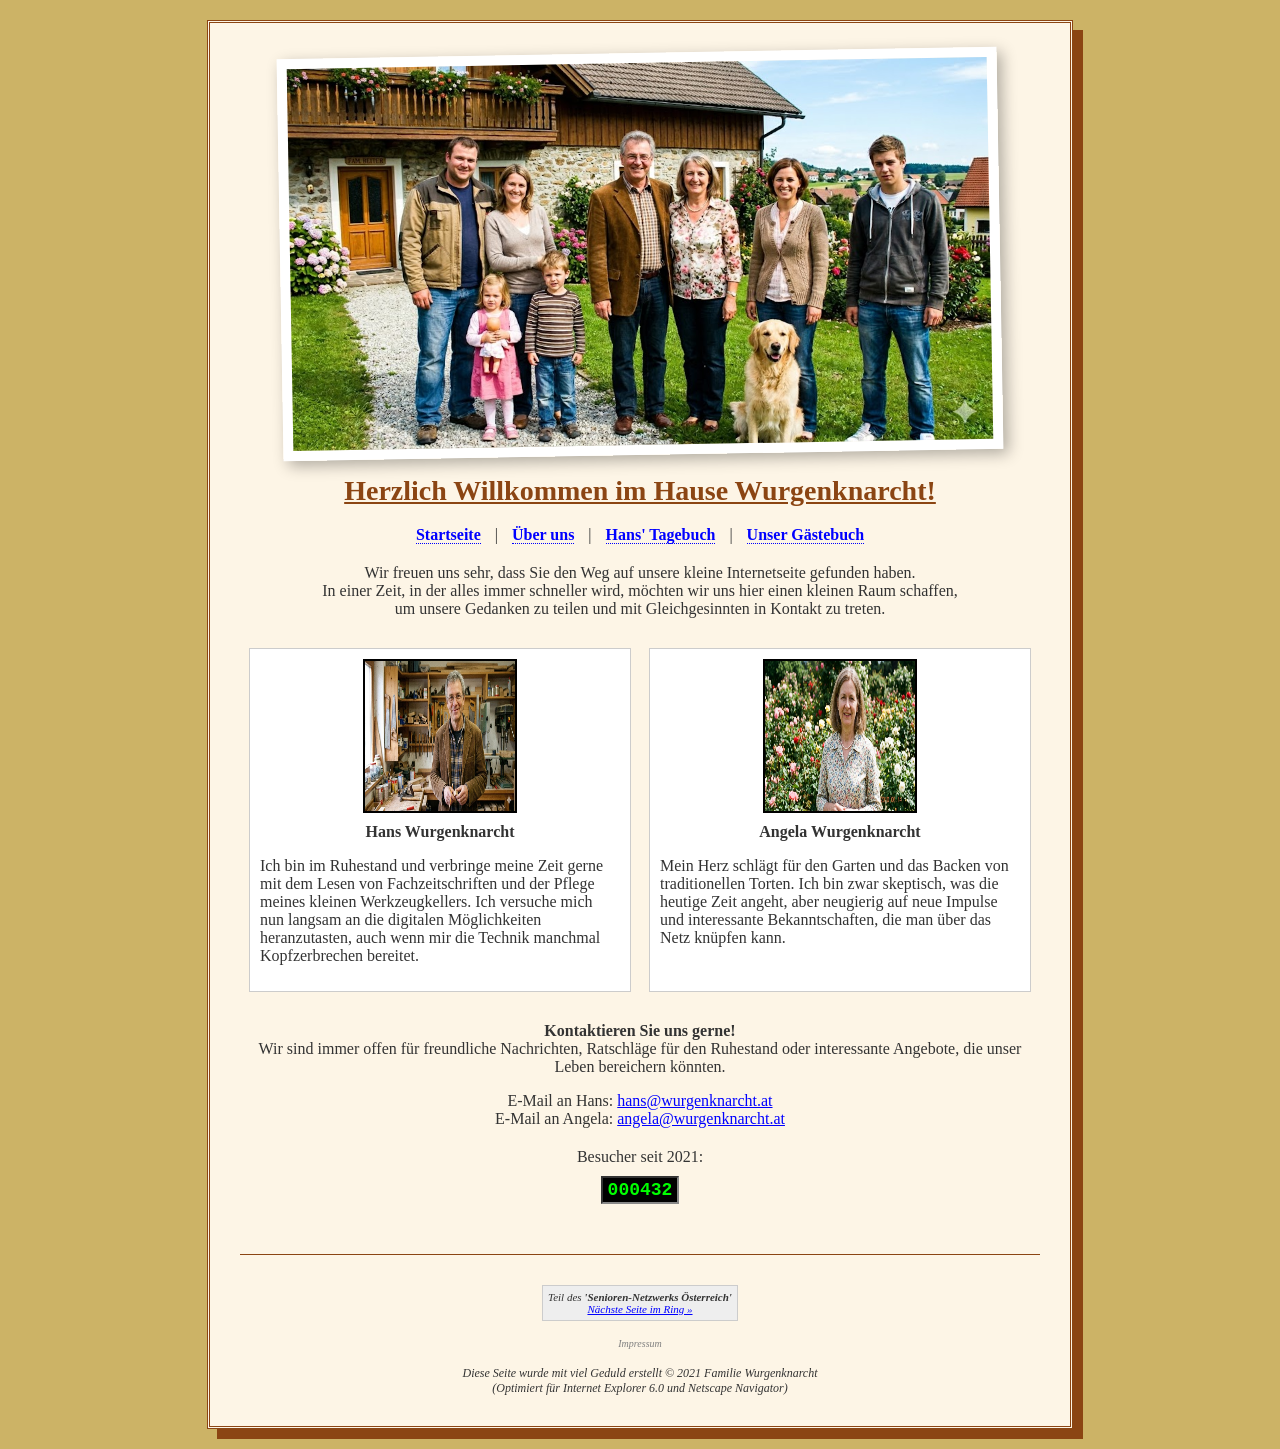
<file: index.html>
<!DOCTYPE html>
<html lang="de">
<head>
    <meta charset="UTF-8">
    <title>Willkommen bei Familie Wurgenknarcht</title>
    <link rel="stylesheet" href="css/style.css">
</head>
<body>

    <div id="container">
        <img src="img/wurgenknartchs.jpeg" alt="Familie Wurgenknarcht" class="header-photo">

        <h1>Herzlich Willkommen im Hause Wurgenknarcht!</h1>
        
        <div class="nav-links">
            <a href="index.html">Startseite</a> | 
            <a href="geschichte.html">Über uns</a> | 
            <a href="tagebuch.html">Hans' Tagebuch</a> |
            <a href="gaestebuch.html">Unser Gästebuch</a>
        </div>

        <p>Wir freuen uns sehr, dass Sie den Weg auf unsere kleine Internetseite gefunden haben. <br>
        In einer Zeit, in der alles immer schneller wird, möchten wir uns hier einen kleinen Raum schaffen, <br>
        um unsere Gedanken zu teilen und mit Gleichgesinnten in Kontakt zu treten.</p>

        <div class="profile-section">
            <div class="person">
                <img src="img/hans.jpeg" alt="Hans Wurgenknarcht">
                <center><strong>Hans Wurgenknarcht</strong></center>
                <p>Ich bin im Ruhestand und verbringe meine Zeit gerne mit dem Lesen von Fachzeitschriften und der Pflege meines kleinen Werkzeugkellers. Ich versuche mich nun langsam an die digitalen Möglichkeiten heranzutasten, auch wenn mir die Technik manchmal Kopfzerbrechen bereitet.</p>
            </div>

            <div class="person">
                <img src="img/angela.jpeg" alt="Angela Wurgenknarcht">
                <center><strong>Angela Wurgenknarcht</strong></center>
                <p>Mein Herz schlägt für den Garten und das Backen von traditionellen Torten. Ich bin zwar skeptisch, was die heutige Zeit angeht, aber neugierig auf neue Impulse und interessante Bekanntschaften, die man über das Netz knüpfen kann.</p>
            </div>
        </div>

        <p style="margin-top: 30px;">
            <strong>Kontaktieren Sie uns gerne!</strong><br>
            Wir sind immer offen für freundliche Nachrichten, Ratschläge für den Ruhestand oder interessante Angebote, die unser Leben bereichern könnten.
        </p>

        <p>
            E-Mail an Hans: <a href="mailto:hans@wurgenknarcht.at">hans@wurgenknarcht.at</a><br>
            E-Mail an Angela: <a href="mailto:angela@wurgenknarcht.at">angela@wurgenknarcht.at</a>
        </p>

        <div style="margin: 20px 0;">
            Besucher seit 2021:<br>
            <div class="counter">000432</div>
        </div>

        <div class="footer">
            <div class="webring">
                Teil des <strong>'Senioren-Netzwerks Österreich'</strong> <br>
                <a href="webring-next.html">Nächste Seite im Ring &raquo;</a>
            </div>
            <br><br>
            <a href="impressum.html" style="font-size: 10px; color: grey; text-decoration: none;">Impressum</a>
            <br><br>
            Diese Seite wurde mit viel Geduld erstellt &copy; 2021 Familie Wurgenknarcht <br>
            (Optimiert für Internet Explorer 6.0 und Netscape Navigator)
        </div>
    </div>

</body>
</html>
</file>
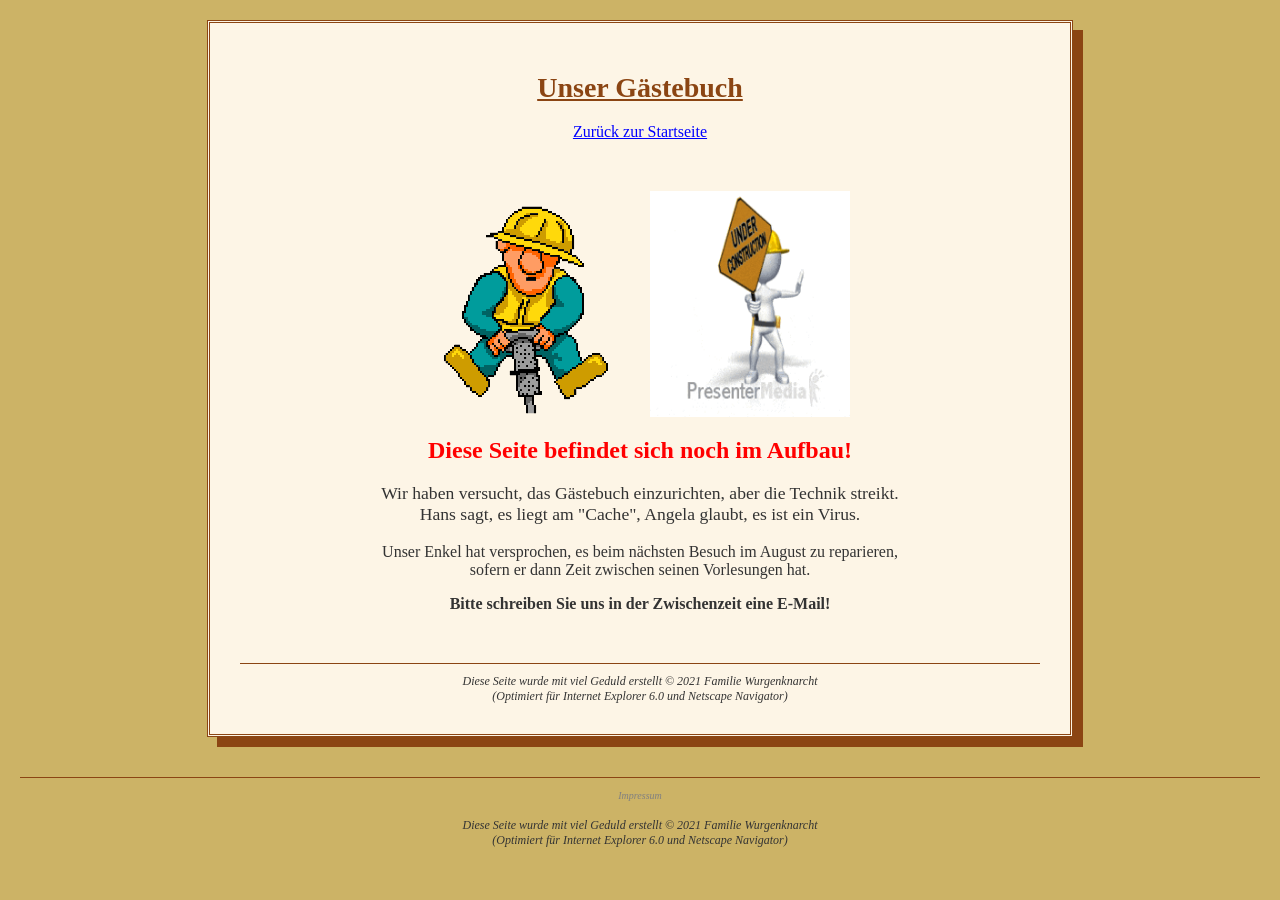
<file: gaestebuch.html>
<!DOCTYPE html>
<html lang="de">
<head>
    <meta charset="UTF-8">
    <title>Gästebuch - Familie Wurgenknarcht</title>
    <link rel="stylesheet" href="css/style.css">
</head>
<body>

    <div id="container">
        <h1>Unser Gästebuch</h1>
        
        <p><a href="index.html">Zurück zur Startseite</a></p>

        <div style="margin: 50px 0;">
            <center>
                <div style="display: flex; justify-content: center; gap: 20px; margin-bottom: 20px;">
                    <img src="img/gehtnochnicht.gif" alt="Geht noch nicht" style="max-width: 200px;">
                    <img src="img/kommtnoch.gif" alt="Kommt noch" style="max-width: 200px;">
                </div>

                <h2 style="color: red; text-decoration: blink;">Diese Seite befindet sich noch im Aufbau!</h2>
                
                <p style="font-size: 1.1em;">
                    Wir haben versucht, das Gästebuch einzurichten, aber die Technik streikt. <br>
                    Hans sagt, es liegt am "Cache", Angela glaubt, es ist ein Virus.
                </p>
                
                <p>Unser Enkel hat versprochen, es beim nächsten Besuch im August zu reparieren, <br>
                sofern er dann Zeit zwischen seinen Vorlesungen hat.</p>
                
                <p><strong>Bitte schreiben Sie uns in der Zwischenzeit eine E-Mail!</strong></p>
            </center>
        </div>

        <div class="footer">
            Diese Seite wurde mit viel Geduld erstellt &copy; 2021 Familie Wurgenknarcht <br>
            (Optimiert für Internet Explorer 6.0 und Netscape Navigator)
        </div>
    </div>
    <div class="footer">
        <a href="impressum.html" style="font-size: 10px; color: grey; text-decoration: none;">Impressum</a>
        <br><br>
        Diese Seite wurde mit viel Geduld erstellt &copy; 2021 Familie Wurgenknarcht <br>
        (Optimiert für Internet Explorer 6.0 und Netscape Navigator)
    </div>
</body>
</html>
</file>
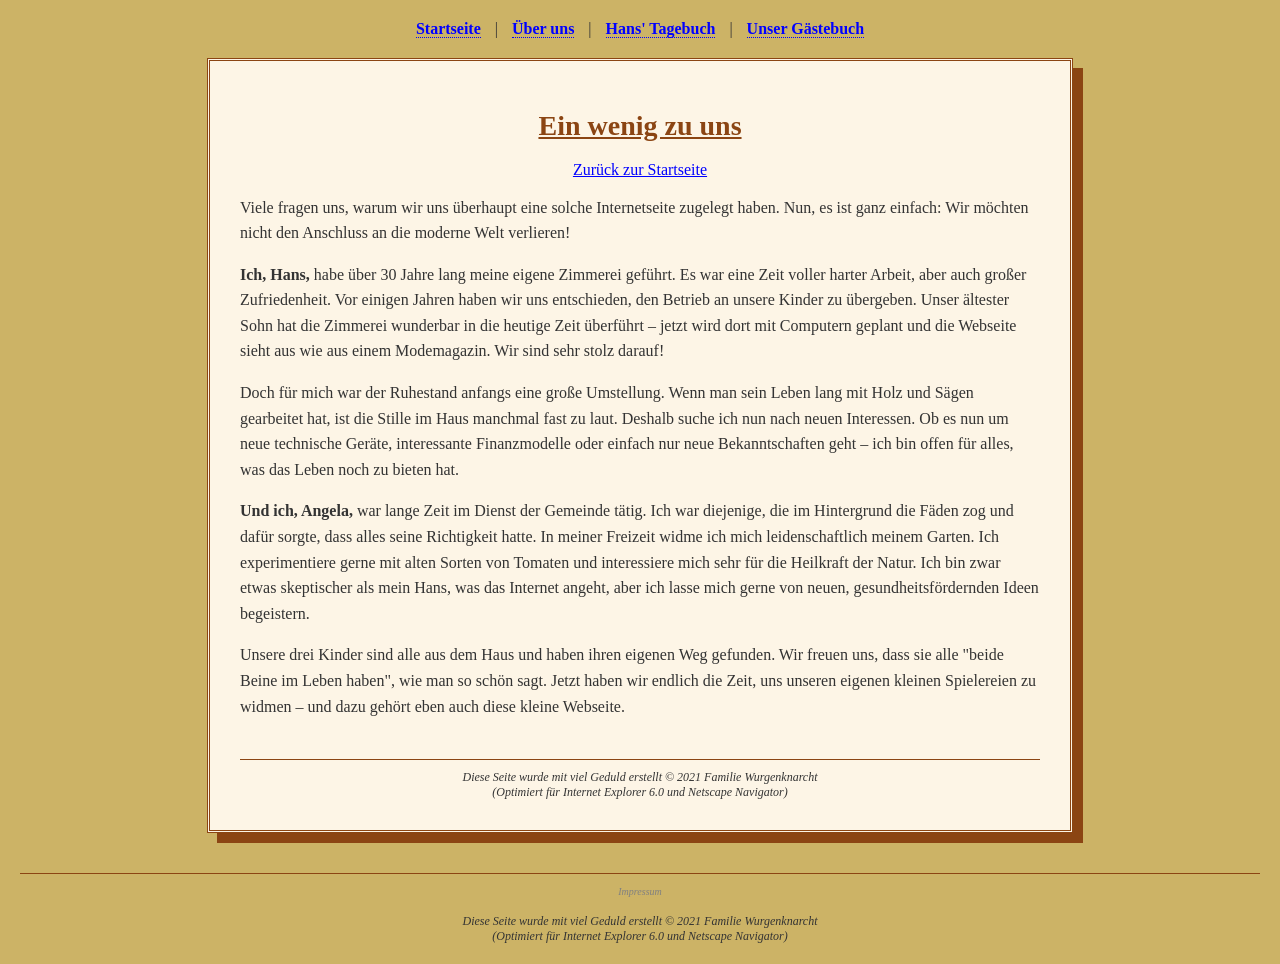
<file: geschichte.html>
<!DOCTYPE html>
<html lang="de">
<head>
    <meta charset="UTF-8">
    <title>Unsere Geschichte - Familie Wurgenknarcht</title>
    <link rel="stylesheet" href="css/style.css">
</head>
<body>
    <div class="nav-links">
        <a href="index.html">Startseite</a> | 
        <a href="geschichte.html">Über uns</a> | 
        <a href="tagebuch.html">Hans' Tagebuch</a> | 
        <a href="gaestebuch.html">Unser Gästebuch</a>
    </div>
    <div id="container">
        <h1>Ein wenig zu uns</h1>
        
        <p><a href="index.html">Zurück zur Startseite</a></p>

        <div style="text-align: left; line-height: 1.6;">
            <p>Viele fragen uns, warum wir uns überhaupt eine solche Internetseite zugelegt haben. Nun, es ist ganz einfach: Wir möchten nicht den Anschluss an die moderne Welt verlieren!</p>

            <p><strong>Ich, Hans,</strong> habe über 30 Jahre lang meine eigene Zimmerei geführt. Es war eine Zeit voller harter Arbeit, aber auch großer Zufriedenheit. Vor einigen Jahren haben wir uns entschieden, den Betrieb an unsere Kinder zu übergeben. Unser ältester Sohn hat die Zimmerei wunderbar in die heutige Zeit überführt – jetzt wird dort mit Computern geplant und die Webseite sieht aus wie aus einem Modemagazin. Wir sind sehr stolz darauf!</p>

            <p>Doch für mich war der Ruhestand anfangs eine große Umstellung. Wenn man sein Leben lang mit Holz und Sägen gearbeitet hat, ist die Stille im Haus manchmal fast zu laut. Deshalb suche ich nun nach neuen Interessen. Ob es nun um neue technische Geräte, interessante Finanzmodelle oder einfach nur neue Bekanntschaften geht – ich bin offen für alles, was das Leben noch zu bieten hat.</p>

            <p><strong>Und ich, Angela,</strong> war lange Zeit im Dienst der Gemeinde tätig. Ich war diejenige, die im Hintergrund die Fäden zog und dafür sorgte, dass alles seine Richtigkeit hatte. In meiner Freizeit widme ich mich leidenschaftlich meinem Garten. Ich experimentiere gerne mit alten Sorten von Tomaten und interessiere mich sehr für die Heilkraft der Natur. Ich bin zwar etwas skeptischer als mein Hans, was das Internet angeht, aber ich lasse mich gerne von neuen, gesundheitsfördernden Ideen begeistern.</p>

            <p>Unsere drei Kinder sind alle aus dem Haus und haben ihren eigenen Weg gefunden. Wir freuen uns, dass sie alle "beide Beine im Leben haben", wie man so schön sagt. Jetzt haben wir endlich die Zeit, uns unseren eigenen kleinen Spielereien zu widmen – und dazu gehört eben auch diese kleine Webseite.</p>
        </div>

        <div class="footer">
            Diese Seite wurde mit viel Geduld erstellt &copy; 2021 Familie Wurgenknarcht <br>
            (Optimiert für Internet Explorer 6.0 und Netscape Navigator)
        </div>
    </div>
    <div class="footer">
            <a href="impressum.html" style="font-size: 10px; color: grey; text-decoration: none;">Impressum</a>
            <br><br>
            Diese Seite wurde mit viel Geduld erstellt &copy; 2021 Familie Wurgenknarcht <br>
            (Optimiert für Internet Explorer 6.0 und Netscape Navigator)
    </div>

</body>
</html>
</file>
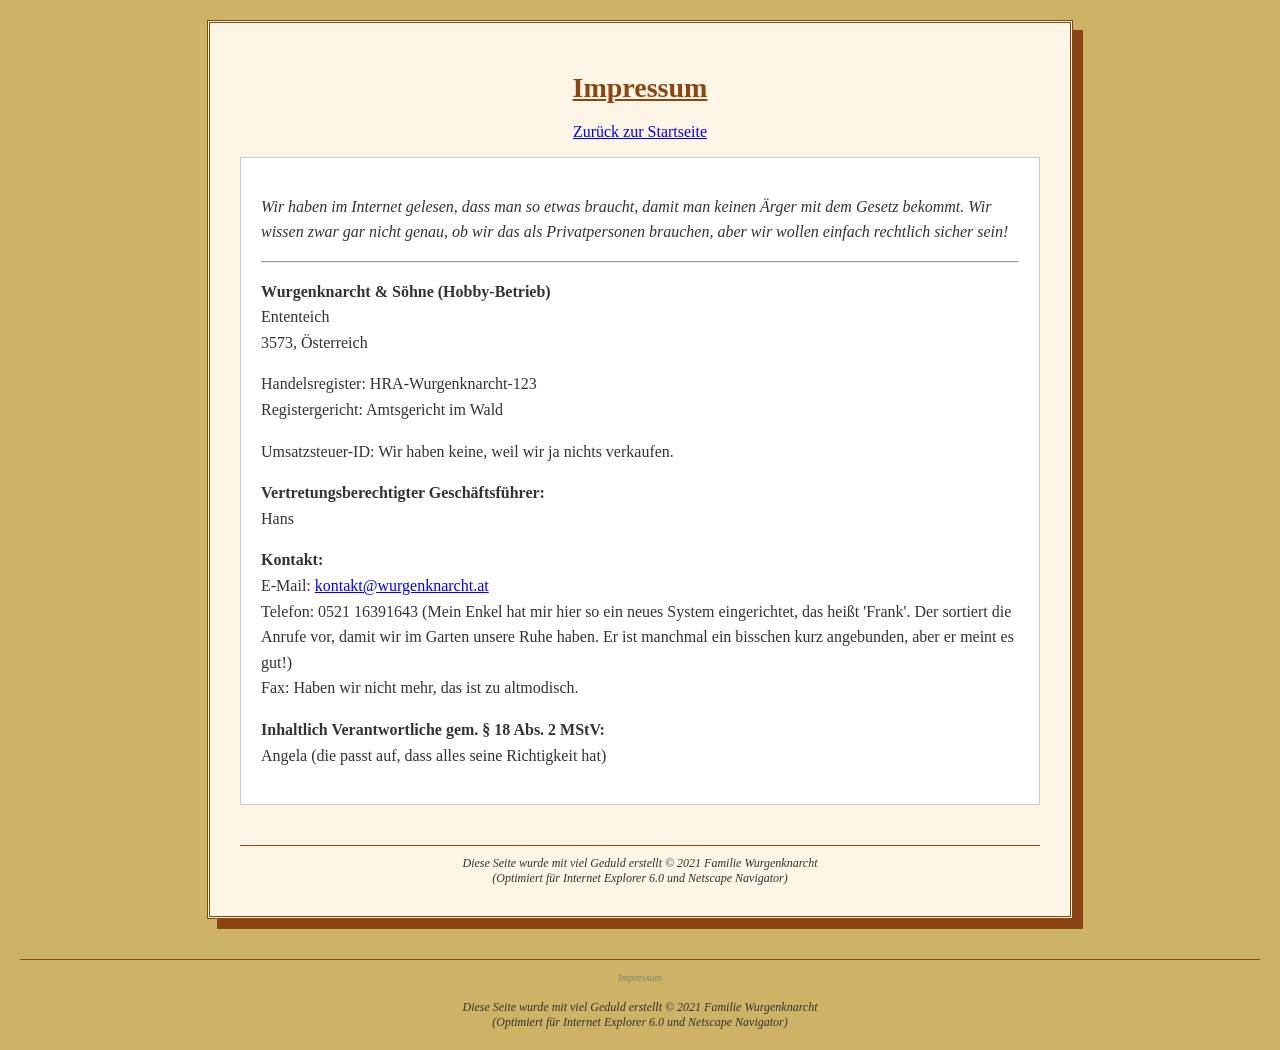
<file: impressum.html>
<!DOCTYPE html>
<html lang="de">
<head>
    <meta charset="UTF-8">
    <title>Impressum - Familie Wurgenknarcht</title>
    <link rel="stylesheet" href="css/style.css">
</head>
<body>

    <div id="container">
        <h1>Impressum</h1>
        
        <p><a href="index.html">Zurück zur Startseite</a></p>

        <div style="text-align: left; line-height: 1.6; background-color: #fff; padding: 20px; border: 1px solid #ccc;">
            <p><em>Wir haben im Internet gelesen, dass man so etwas braucht, damit man keinen Ärger mit dem Gesetz bekommt. Wir wissen zwar gar nicht genau, ob wir das als Privatpersonen brauchen, aber wir wollen einfach rechtlich sicher sein!</em></p>
            
            <hr>

            <p><strong>Wurgenknarcht & Söhne (Hobby-Betrieb)</strong><br>
            Ententeich<br>
            3573, Österreich</p>

            <p>Handelsregister: HRA-Wurgenknarcht-123<br>
            Registergericht: Amtsgericht im Wald</p>

            <p>Umsatzsteuer-ID: Wir haben keine, weil wir ja nichts verkaufen.</p>

            <p><strong>Vertretungsberechtigter Geschäftsführer:</strong><br>
            Hans</p>

            <p><strong>Kontakt:</strong><br>
                E-Mail: <a href="https://pointerpointer.com/" target="_blank">kontakt@wurgenknarcht.at</a><br>
                Telefon: 0521 16391643 (Mein Enkel hat mir hier so ein neues System eingerichtet, das heißt 'Frank'. Der sortiert die Anrufe vor, damit wir im Garten unsere Ruhe haben. Er ist manchmal ein bisschen kurz angebunden, aber er meint es gut!)<br>
                Fax: Haben wir nicht mehr, das ist zu altmodisch.</p>
            <p><strong>Inhaltlich Verantwortliche gem. § 18 Abs. 2 MStV:</strong><br>
            Angela (die passt auf, dass alles seine Richtigkeit hat)</p>
        </div>

        <div class="footer">
            Diese Seite wurde mit viel Geduld erstellt &copy; 2021 Familie Wurgenknarcht <br>
            (Optimiert für Internet Explorer 6.0 und Netscape Navigator)
        </div>
    </div>
    <div class="footer">
        <a href="impressum.html" style="font-size: 10px; color: grey; text-decoration: none;">Impressum</a>
        <br><br>
        Diese Seite wurde mit viel Geduld erstellt &copy; 2021 Familie Wurgenknarcht <br>
        (Optimiert für Internet Explorer 6.0 und Netscape Navigator)
    </div>
</body>
</html>
</file>
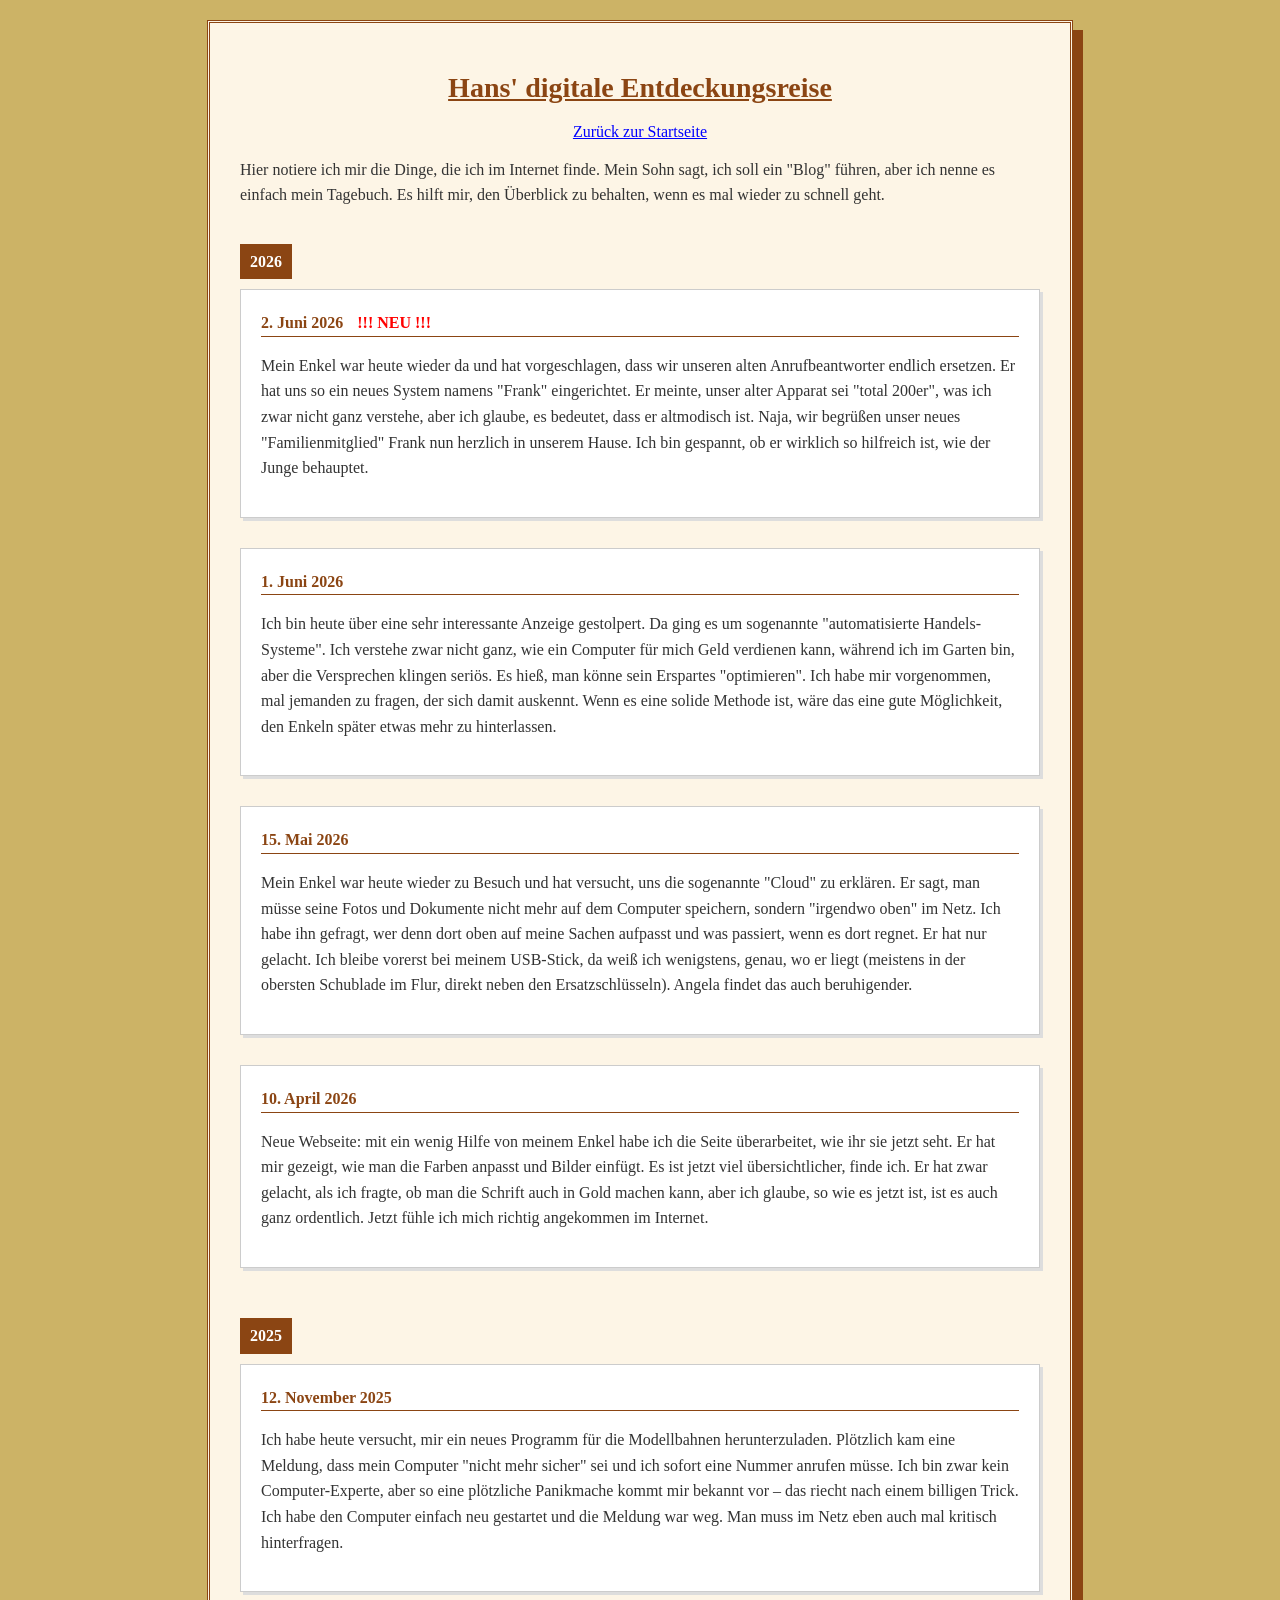
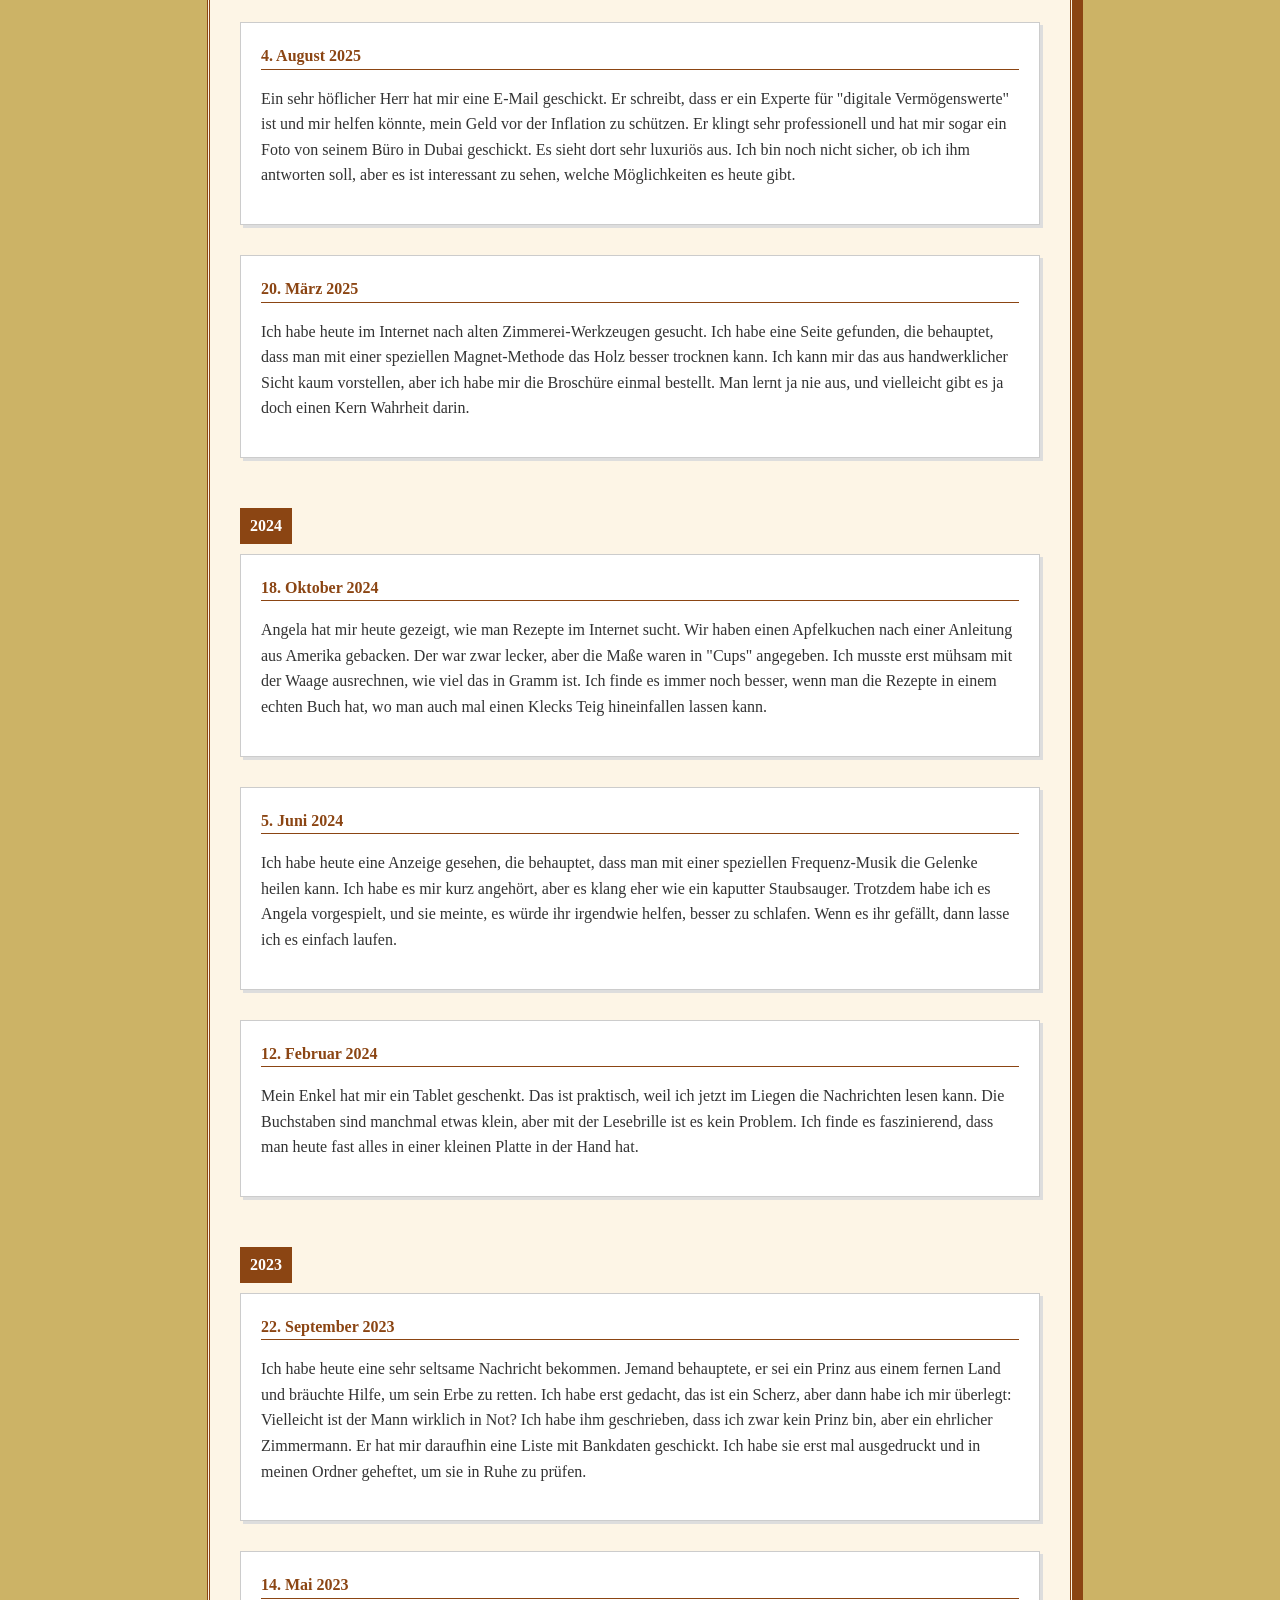
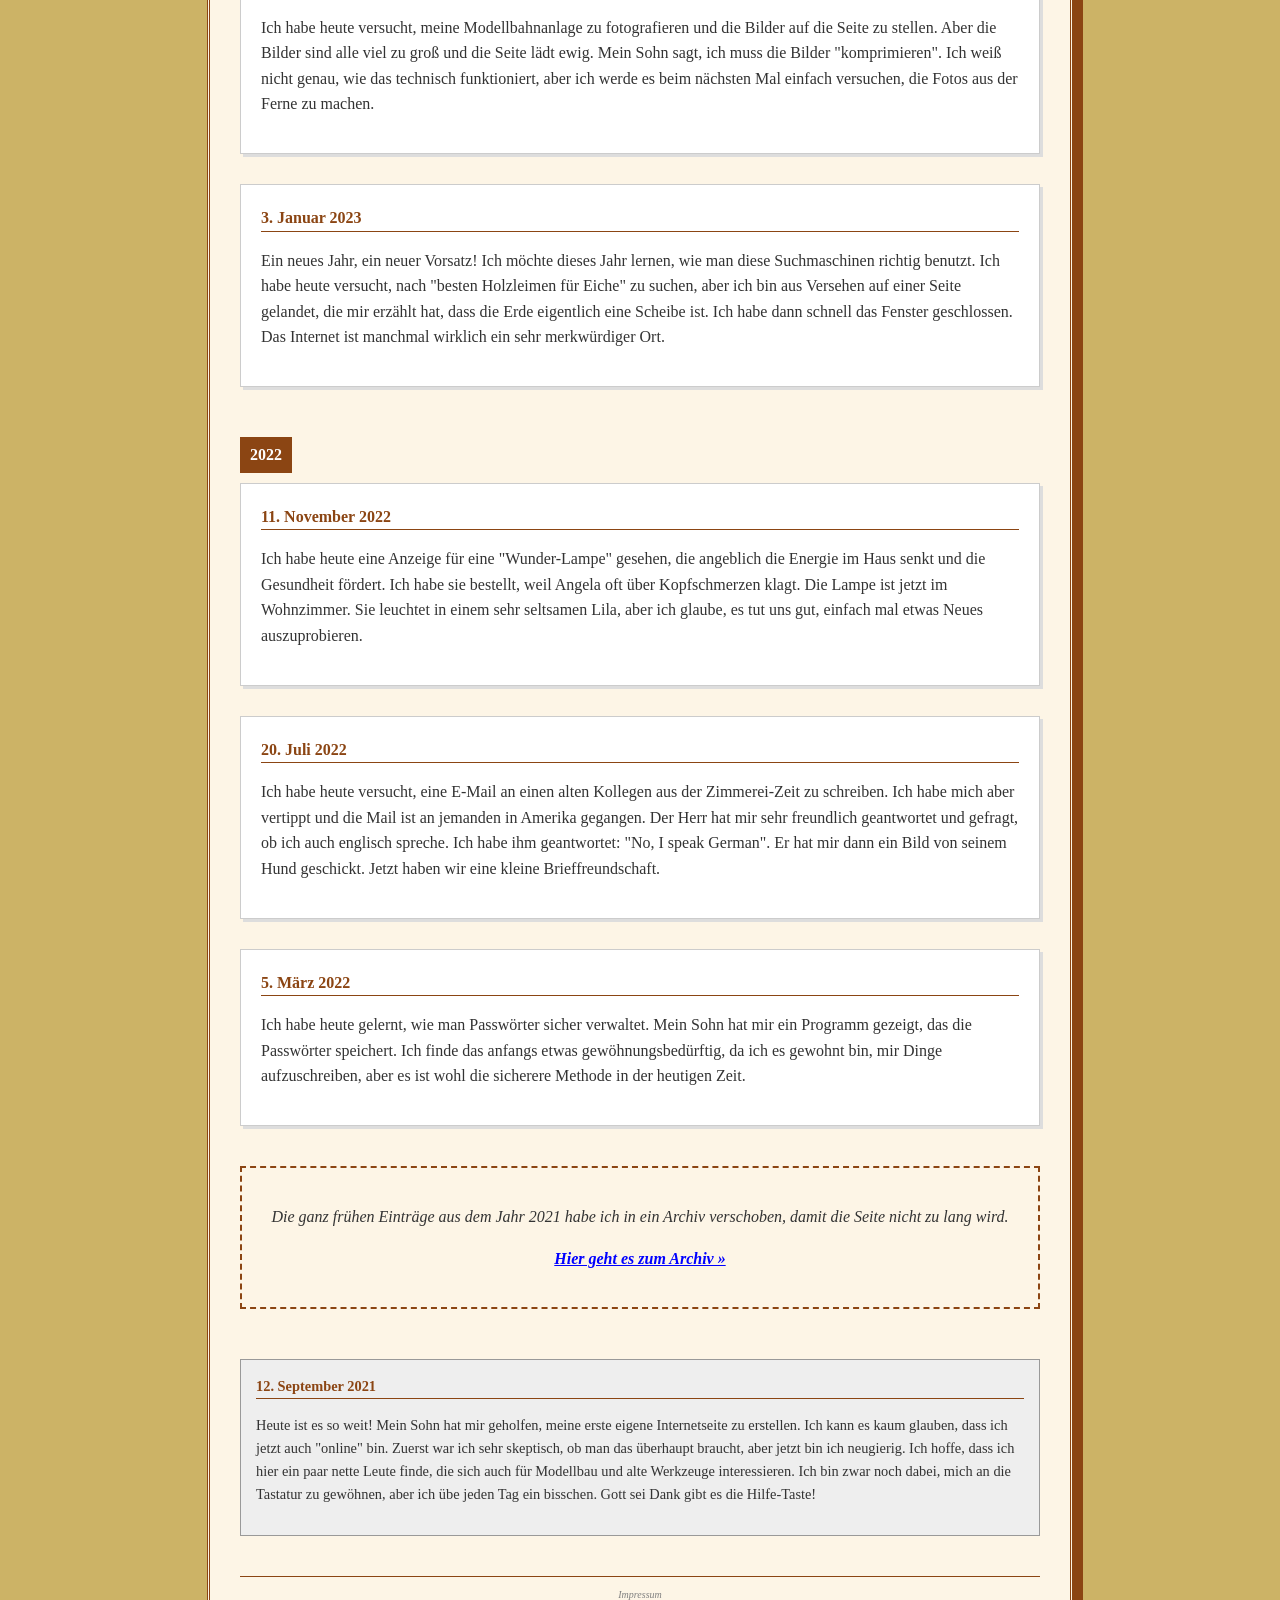
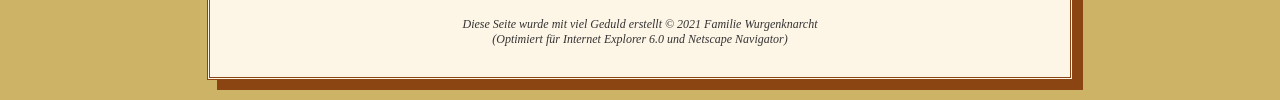
<file: tagebuch.html>
<!DOCTYPE html>
<html lang="de">
<head>
    <meta charset="UTF-8">
    <title>Hans' Tagebuch - Familie Wurgenknarcht</title>
    <link rel="stylesheet" href="css/style.css">
    <style>
        .entry {
            text-align: left;
            background-color: #fff;
            border: 1px solid #ccc;
            padding: 20px;
            margin-bottom: 30px;
            box-shadow: 3px 3px 0px #ddd;
        }
        .entry-date {
            font-weight: bold;
            color: #8B4513;
            border-bottom: 1px solid #8B4513;
            display: block;
            margin-bottom: 10px;
        }
        .new-tag {
            color: red;
            font-weight: bold;
            text-decoration: blink;
            margin-left: 10px;
        }
        .archive-box {
            margin: 40px 0;
            padding: 20px;
            border: 2px dashed #8B4513;
            background-color: #fdf5e6;
            text-align: center;
            font-style: italic;
        }
        .origin-story {
            background-color: #eee;
            border: 1px solid #999;
            padding: 15px;
            margin-top: 50px;
            font-size: 0.9em;
        }
        .year-header {
            background-color: #8B4513;
            color: white;
            padding: 5px 10px;
            display: inline-block;
            font-weight: bold;
            margin: 20px 0 10px 0;
        }
    </style>
</head>
<body>

    <div id="container">
        <h1>Hans' digitale Entdeckungsreise</h1>
        
        <p><a href="index.html">Zurück zur Startseite</a></p>

        <div style="text-align: left; line-height: 1.6;">
            <p>Hier notiere ich mir die Dinge, die ich im Internet finde. Mein Sohn sagt, ich soll ein "Blog" führen, aber ich nenne es einfach mein Tagebuch. Es hilft mir, den Überblick zu behalten, wenn es mal wieder zu schnell geht.</p>

            <div class="year-header">2026</div>

            <div class="entry">
                <span class="entry-date">2. Juni 2026 <span class="new-tag">!!! NEU !!!</span></span>
                <p>Mein Enkel war heute wieder da und hat vorgeschlagen, dass wir unseren alten Anrufbeantworter endlich ersetzen. Er hat uns so ein neues System namens "Frank" eingerichtet. Er meinte, unser alter Apparat sei "total 200er", was ich zwar nicht ganz verstehe, aber ich glaube, es bedeutet, dass er altmodisch ist. Naja, wir begrüßen unser neues "Familienmitglied" Frank nun herzlich in unserem Hause. Ich bin gespannt, ob er wirklich so hilfreich ist, wie der Junge behauptet.</p>
            </div>

            <div class="entry">
                <span class="entry-date">1. Juni 2026</span>
                <p>Ich bin heute über eine sehr interessante Anzeige gestolpert. Da ging es um sogenannte "automatisierte Handels-Systeme". Ich verstehe zwar nicht ganz, wie ein Computer für mich Geld verdienen kann, während ich im Garten bin, aber die Versprechen klingen seriös. Es hieß, man könne sein Erspartes "optimieren". Ich habe mir vorgenommen, mal jemanden zu fragen, der sich damit auskennt. Wenn es eine solide Methode ist, wäre das eine gute Möglichkeit, den Enkeln später etwas mehr zu hinterlassen.</p>
            </div>

            <div class="entry">
                <span class="entry-date">15. Mai 2026</span>
                <p>Mein Enkel war heute wieder zu Besuch und hat versucht, uns die sogenannte "Cloud" zu erklären. Er sagt, man müsse seine Fotos und Dokumente nicht mehr auf dem Computer speichern, sondern "irgendwo oben" im Netz. Ich habe ihn gefragt, wer denn dort oben auf meine Sachen aufpasst und was passiert, wenn es dort regnet. Er hat nur gelacht. Ich bleibe vorerst bei meinem USB-Stick, da weiß ich wenigstens, genau, wo er liegt (meistens in der obersten Schublade im Flur, direkt neben den Ersatzschlüsseln). Angela findet das auch beruhigender.</p>
            </div>

            <div class="entry">
                <span class="entry-date">10. April 2026</span>
                <p>Neue Webseite: mit ein wenig Hilfe von meinem Enkel habe ich die Seite überarbeitet, wie ihr sie jetzt seht. Er hat mir gezeigt, wie man die Farben anpasst und Bilder einfügt. Es ist jetzt viel übersichtlicher, finde ich. Er hat zwar gelacht, als ich fragte, ob man die Schrift auch in Gold machen kann, aber ich glaube, so wie es jetzt ist, ist es auch ganz ordentlich. Jetzt fühle ich mich richtig angekommen im Internet.</p>
            </div>

            <div class="year-header">2025</div>

            <div class="entry">
                <span class="entry-date">12. November 2025</span>
                <p>Ich habe heute versucht, mir ein neues Programm für die Modellbahnen herunterzuladen. Plötzlich kam eine Meldung, dass mein Computer "nicht mehr sicher" sei und ich sofort eine Nummer anrufen müsse. Ich bin zwar kein Computer-Experte, aber so eine plötzliche Panikmache kommt mir bekannt vor – das riecht nach einem billigen Trick. Ich habe den Computer einfach neu gestartet und die Meldung war weg. Man muss im Netz eben auch mal kritisch hinterfragen.</p>
            </div>

            <div class="entry">
                <span class="entry-date">4. August 2025</span>
                <p>Ein sehr höflicher Herr hat mir eine E-Mail geschickt. Er schreibt, dass er ein Experte für "digitale Vermögenswerte" ist und mir helfen könnte, mein Geld vor der Inflation zu schützen. Er klingt sehr professionell und hat mir sogar ein Foto von seinem Büro in Dubai geschickt. Es sieht dort sehr luxuriös aus. Ich bin noch nicht sicher, ob ich ihm antworten soll, aber es ist interessant zu sehen, welche Möglichkeiten es heute gibt.</p>
            </div>

            <div class="entry">
                <span class="entry-date">20. März 2025</span>
                <p>Ich habe heute im Internet nach alten Zimmerei-Werkzeugen gesucht. Ich habe eine Seite gefunden, die behauptet, dass man mit einer speziellen Magnet-Methode das Holz besser trocknen kann. Ich kann mir das aus handwerklicher Sicht kaum vorstellen, aber ich habe mir die Broschüre einmal bestellt. Man lernt ja nie aus, und vielleicht gibt es ja doch einen Kern Wahrheit darin.</p>
            </div>

            <div class="year-header">2024</div>

            <div class="entry">
                <span class="entry-date">18. Oktober 2024</span>
                <p>Angela hat mir heute gezeigt, wie man Rezepte im Internet sucht. Wir haben einen Apfelkuchen nach einer Anleitung aus Amerika gebacken. Der war zwar lecker, aber die Maße waren in "Cups" angegeben. Ich musste erst mühsam mit der Waage ausrechnen, wie viel das in Gramm ist. Ich finde es immer noch besser, wenn man die Rezepte in einem echten Buch hat, wo man auch mal einen Klecks Teig hineinfallen lassen kann.</p>
            </div>

            <div class="entry">
                <span class="entry-date">5. Juni 2024</span>
                <p>Ich habe heute eine Anzeige gesehen, die behauptet, dass man mit einer speziellen Frequenz-Musik die Gelenke heilen kann. Ich habe es mir kurz angehört, aber es klang eher wie ein kaputter Staubsauger. Trotzdem habe ich es Angela vorgespielt, und sie meinte, es würde ihr irgendwie helfen, besser zu schlafen. Wenn es ihr gefällt, dann lasse ich es einfach laufen.</p>
            </div>

            <div class="entry">
                <span class="entry-date">12. Februar 2024</span>
                <p>Mein Enkel hat mir ein Tablet geschenkt. Das ist praktisch, weil ich jetzt im Liegen die Nachrichten lesen kann. Die Buchstaben sind manchmal etwas klein, aber mit der Lesebrille ist es kein Problem. Ich finde es faszinierend, dass man heute fast alles in einer kleinen Platte in der Hand hat.</p>
            </div>

            <div class="year-header">2023</div>

            <div class="entry">
                <span class="entry-date">22. September 2023</span>
                <p>Ich habe heute eine sehr seltsame Nachricht bekommen. Jemand behauptete, er sei ein Prinz aus einem fernen Land und bräuchte Hilfe, um sein Erbe zu retten. Ich habe erst gedacht, das ist ein Scherz, aber dann habe ich mir überlegt: Vielleicht ist der Mann wirklich in Not? Ich habe ihm geschrieben, dass ich zwar kein Prinz bin, aber ein ehrlicher Zimmermann. Er hat mir daraufhin eine Liste mit Bankdaten geschickt. Ich habe sie erst mal ausgedruckt und in meinen Ordner geheftet, um sie in Ruhe zu prüfen.</p>
            </div>

            <div class="entry">
                <span class="entry-date">14. Mai 2023</span>
                <p>Ich habe heute versucht, meine Modellbahnanlage zu fotografieren und die Bilder auf die Seite zu stellen. Aber die Bilder sind alle viel zu groß und die Seite lädt ewig. Mein Sohn sagt, ich muss die Bilder "komprimieren". Ich weiß nicht genau, wie das technisch funktioniert, aber ich werde es beim nächsten Mal einfach versuchen, die Fotos aus der Ferne zu machen.</p>
            </div>

            <div class="entry">
                <span class="entry-date">3. Januar 2023</span>
                <p>Ein neues Jahr, ein neuer Vorsatz! Ich möchte dieses Jahr lernen, wie man diese Suchmaschinen richtig benutzt. Ich habe heute versucht, nach "besten Holzleimen für Eiche" zu suchen, aber ich bin aus Versehen auf einer Seite gelandet, die mir erzählt hat, dass die Erde eigentlich eine Scheibe ist. Ich habe dann schnell das Fenster geschlossen. Das Internet ist manchmal wirklich ein sehr merkwürdiger Ort.</p>
            </div>

            <div class="year-header">2022</div>

            <div class="entry">
                <span class="entry-date">11. November 2022</span>
                <p>Ich habe heute eine Anzeige für eine "Wunder-Lampe" gesehen, die angeblich die Energie im Haus senkt und die Gesundheit fördert. Ich habe sie bestellt, weil Angela oft über Kopfschmerzen klagt. Die Lampe ist jetzt im Wohnzimmer. Sie leuchtet in einem sehr seltsamen Lila, aber ich glaube, es tut uns gut, einfach mal etwas Neues auszuprobieren.</p>
            </div>

            <div class="entry">
                <span class="entry-date">20. Juli 2022</span>
                <p>Ich habe heute versucht, eine E-Mail an einen alten Kollegen aus der Zimmerei-Zeit zu schreiben. Ich habe mich aber vertippt und die Mail ist an jemanden in Amerika gegangen. Der Herr hat mir sehr freundlich geantwortet und gefragt, ob ich auch englisch spreche. Ich habe ihm geantwortet: "No, I speak German". Er hat mir dann ein Bild von seinem Hund geschickt. Jetzt haben wir eine kleine Brieffreundschaft.</p>
            </div>

            <div class="entry">
                <span class="entry-date">5. März 2022</span>
                <p>Ich habe heute gelernt, wie man Passwörter sicher verwaltet. Mein Sohn hat mir ein Programm gezeigt, das die Passwörter speichert. Ich finde das anfangs etwas gewöhnungsbedürftig, da ich es gewohnt bin, mir Dinge aufzuschreiben, aber es ist wohl die sicherere Methode in der heutigen Zeit.</p>
            </div>

            <div class="archive-box">
                <p>Die ganz frühen Einträge aus dem Jahr 2021 habe ich in ein Archiv verschoben, damit die Seite nicht zu lang wird.</p>
                <p><strong><a href="archiv_tagebuch_2021.html">Hier geht es zum Archiv &raquo;</a></strong></p>
            </div>

            <div class="origin-story">
                <span class="entry-date">12. September 2021</span>
                <p>Heute ist es so weit! Mein Sohn hat mir geholfen, meine erste eigene Internetseite zu erstellen. Ich kann es kaum glauben, dass ich jetzt auch "online" bin. Zuerst war ich sehr skeptisch, ob man das überhaupt braucht, aber jetzt bin ich neugierig. Ich hoffe, dass ich hier ein paar nette Leute finde, die sich auch für Modellbau und alte Werkzeuge interessieren. Ich bin zwar noch dabei, mich an die Tastatur zu gewöhnen, aber ich übe jeden Tag ein bisschen. Gott sei Dank gibt es die Hilfe-Taste!</p>
            </div>
        </div>

        <div class="footer">
            <a href="impressum.html" style="font-size: 10px; color: grey; text-decoration: none;">Impressum</a>
            <br><br>
            Diese Seite wurde mit viel Geduld erstellt &copy; 2021 Familie Wurgenknarcht <br>
            (Optimiert für Internet Explorer 6.0 und Netscape Navigator)
        </div>
    </div>

</body>
</html>
</file>
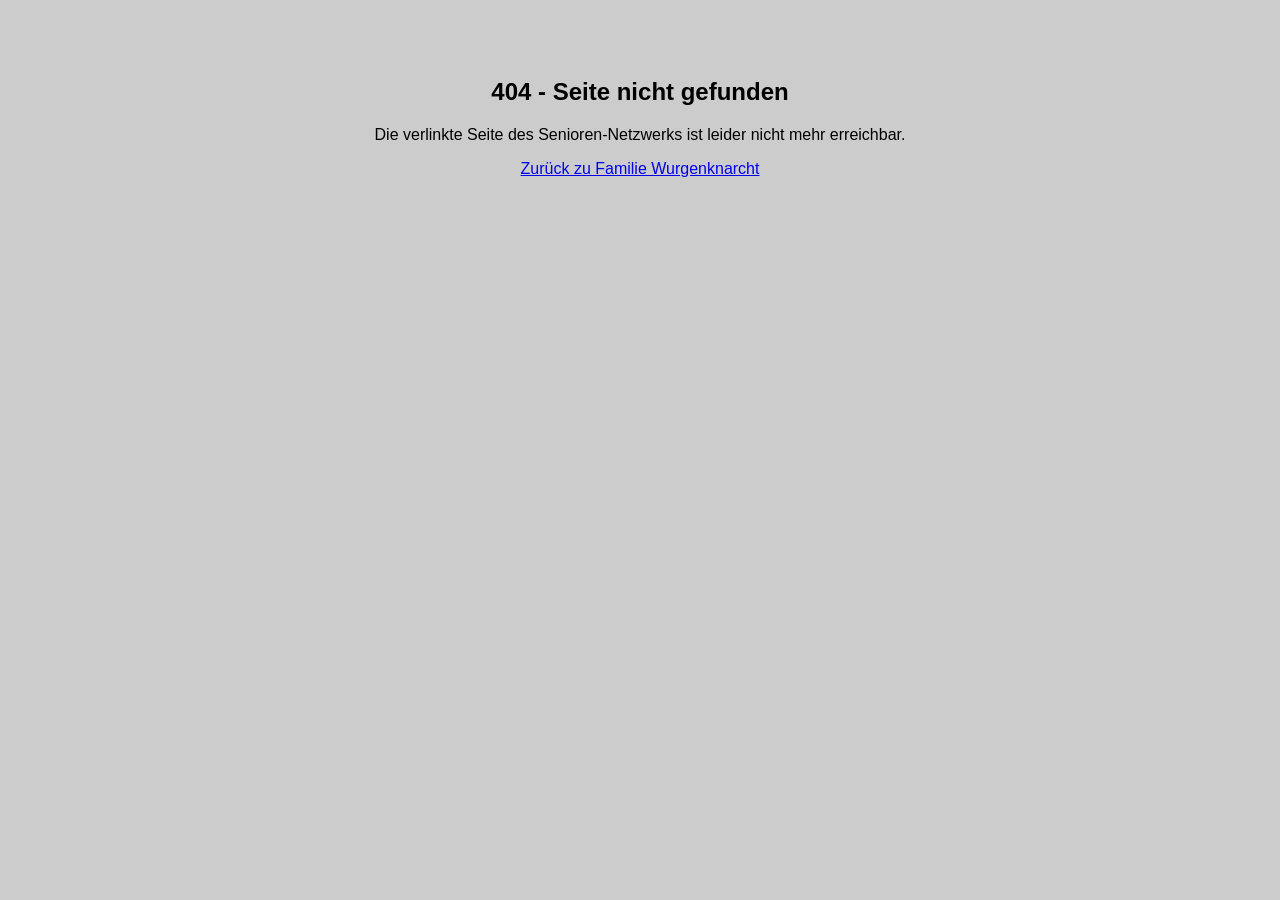
<file: webring-next.html>
<!DOCTYPE html>
<html>
<body style="background-color: #ccc; text-align: center; font-family: sans-serif; padding-top: 50px;">
    <h2>404 - Seite nicht gefunden</h2>
    <p>Die verlinkte Seite des Senioren-Netzwerks ist leider nicht mehr erreichbar.</p>
    <a href="index.html">Zurück zu Familie Wurgenknarcht</a>
</body>
</html>
</file>
<file: css/style.css>
body {
    background-color: #CCB366; 
    font-family: "Times New Roman", Times, serif;
    color: #333;
    margin: 0;
    padding: 20px;
    text-align: center;
}
#container {
    background-color: #fdf5e6; 
    width: 800px;
    margin: 0 auto;
    border: 3px double #8B4513;
    padding: 30px;
    box-shadow: 10px 10px 0px #8B4513;
}
h1 {
    color: #8B4513;
    text-decoration: underline;
    font-size: 28px;
}
.profile-section {
    display: flex;
    justify-content: space-around;
    margin-top: 30px;
    text-align: left;
}
.person {
    width: 45%;
    border: 1px solid #ccc;
    padding: 10px;
    background-color: #fff;
}
.person img {
    width: 150px;
    height: 150px;
    border: 2px solid #000;
    display: block;
    margin: 0 auto 10px auto;
}
.footer {
    margin-top: 40px;
    font-size: 12px;
    font-style: italic;
    border-top: 1px solid #8B4513;
    padding-top: 10px;
}
a {
    color: blue;
}
.counter {
    background-color: #000;
    color: #00FF00; /* Klassisches Matrix-Grün */
    font-family: "Courier New", Courier, monospace;
    display: inline-block;
    padding: 2px 5px;
    border: 2px inset #888;
    font-weight: bold;
    font-size: 18px;
    margin: 10px 0;
}

.webring {
    margin-top: 20px;
    font-size: 11px;
    border: 1px solid #ccc;
    display: inline-block;
    padding: 5px;
    background-color: #eee;
}

.nav-links {
    margin-bottom: 20px;
}

.nav-links a {
    margin: 0 10px;
    font-weight: bold;
    text-decoration: none;
    border-bottom: 1px dotted blue;
}
.header-photo {
            width: 100%;
            max-width: 700px;
            height: auto;
            border: 10px solid white; /* Der klassische Foto-Rand */
            box-shadow: 5px 5px 15px rgba(0,0,0,0.3);
            margin: 0 auto 20px auto;
            display: block;
            transform: rotate(-1deg); /* Ein ganz leichter Knacks, damit es nicht zu perfekt sitzt */
}
</file>
